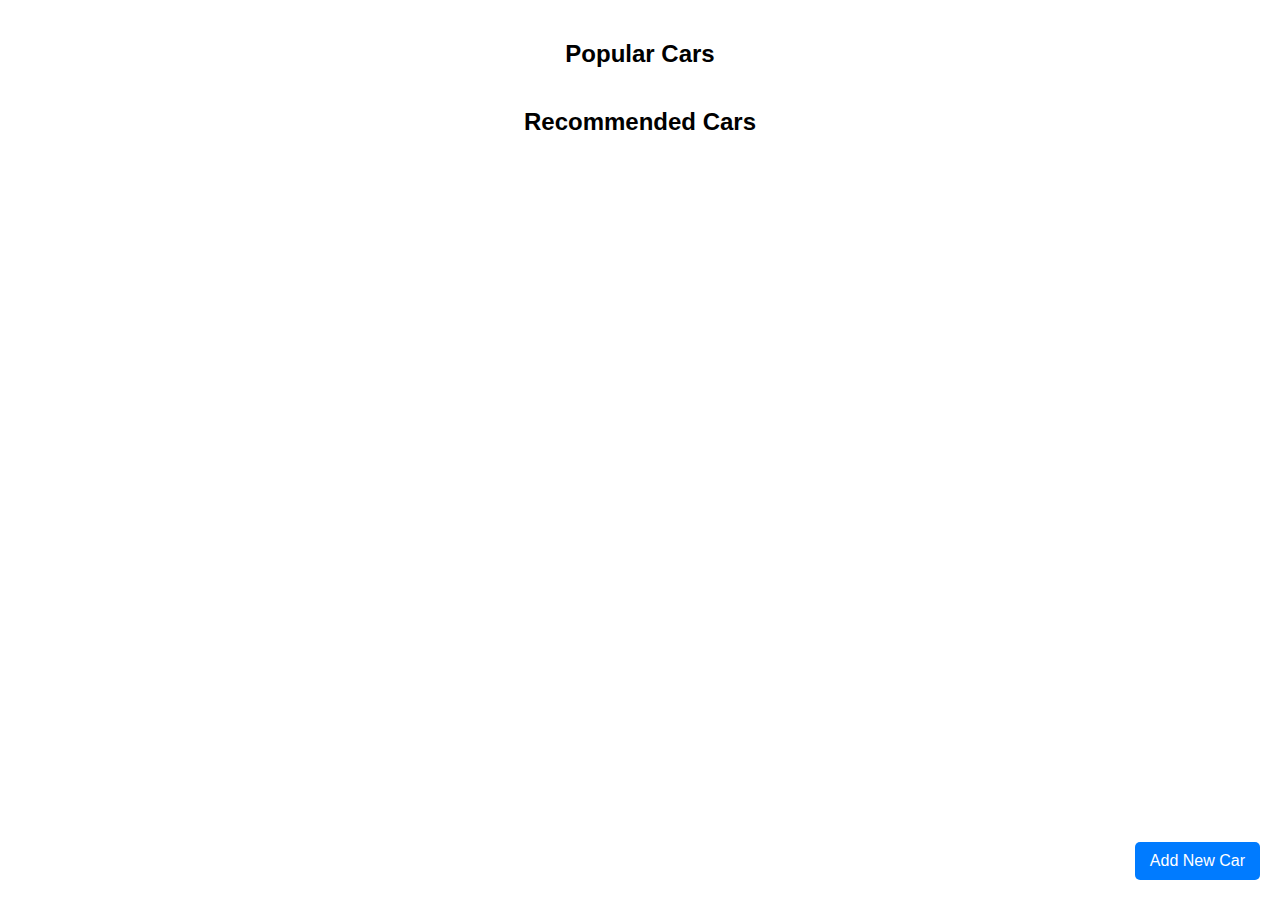
<file: index.html>
<!DOCTYPE html>
<html lang="en">
  <head>
    <meta charset="UTF-8" />
    <meta name="viewport" content="width=device-width, initial-scale=1.0" />
    <link rel="stylesheet" href="styles/style.css" />
    <title>Document</title>
  </head>
  <body>
    <div class="container">
      <h2>Popular Cars</h2>
      <div id="popularCars" class="card-container"></div>

      <h2>Recommended Cars</h2>
      <div id="recommendCars" class="card-container"></div>
    </div>

    <!-- Add new car a link, /pages/newCar.html with style -->

    <a
      href="pages/addcar.html"
      style="
        position: fixed;
        bottom: 20px;
        right: 20px;
        background: #007bff;
        color: white;
        padding: 10px 15px;
        border-radius: 5px;
        text-decoration: none;
      "
      >Add New Car</a
    >

    <script src="script.js"></script>
  </body>
</html>
</file>
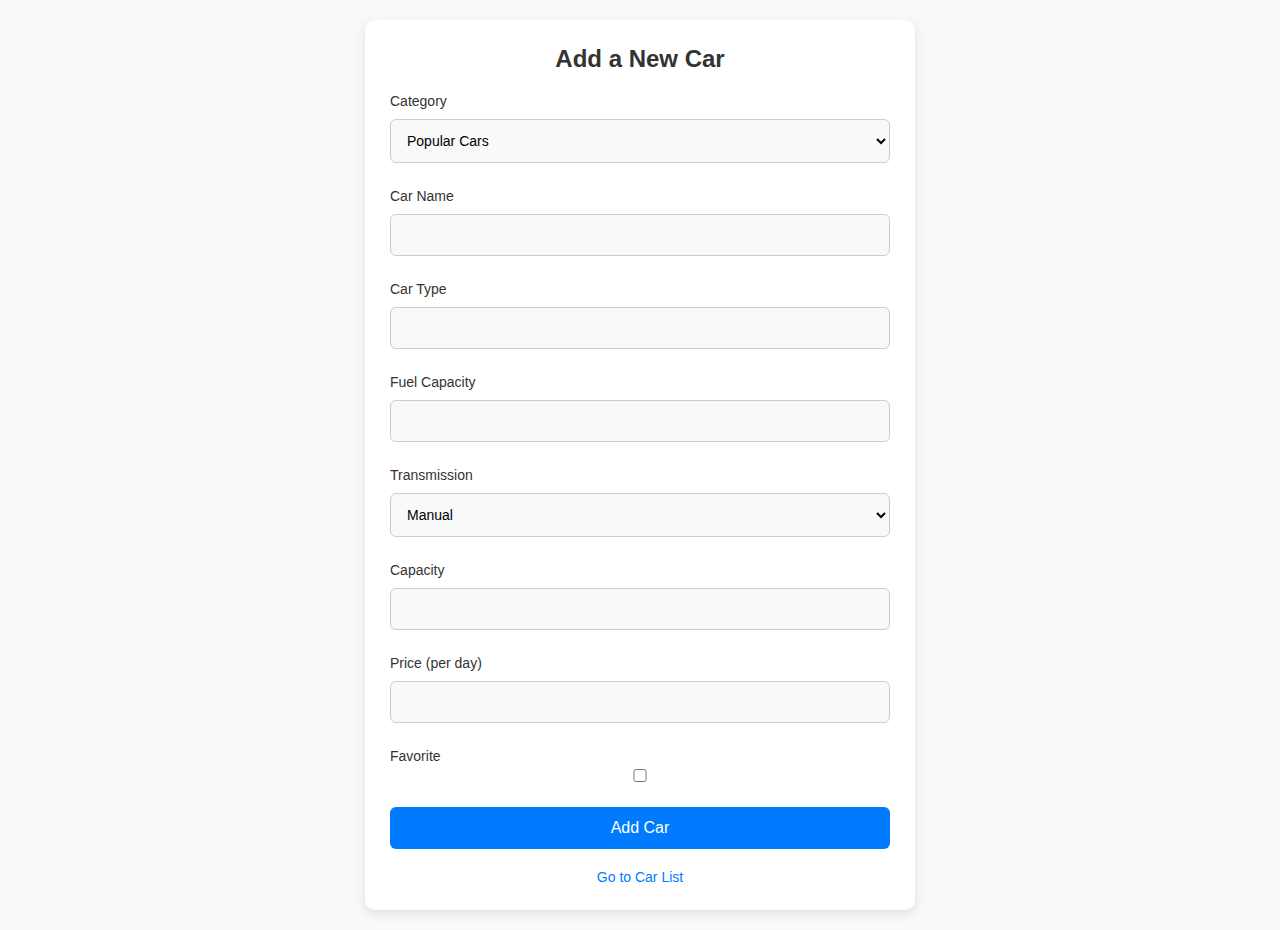
<file: pages/addcar.html>
<!DOCTYPE html>
<html lang="en">
  <head>
    <meta charset="UTF-8" />
    <meta name="viewport" content="width=device-width, initial-scale=1.0" />
    <link rel="stylesheet" href="../styles/addCar.css" />
    <title>Document</title>
  </head>
  <body>
    <div class="form-container">
      <h2>Add a New Car</h2>
      <form id="carForm">
        <div class="form-group">
          <label for="category">Category</label>
          <select id="category" name="category">
            <option value="popularCars">Popular Cars</option>
            <option value="recommendCars">Recommend Cars</option>
          </select>
          <span id="categoryError" class="error"></span>
        </div>

        <div class="form-group">
          <label for="name">Car Name</label>
          <input type="text" id="name" name="name" />

          <span id="nameError" class="error"></span>
        </div>

        <div class="form-group">
          <label for="type">Car Type</label>
          <input type="text" id="type" name="type" />
          <span id="typeError" class="error"></span>
        </div>

        <div class="form-group">
          <label for="fuel">Fuel Capacity</label>
          <input type="text" id="fuel" name="fuel" />
          <span id="fuelError" class="error"></span>
        </div>

        <div class="form-group">
          <label for="transmission">Transmission</label>
          <select id="transmission" name="transmission">
            <option value="Manual">Manual</option>
            <option value="Automatic">Automatic</option>
          </select>
          <span id="transmissionError" class="error"></span>
        </div>

        <div class="form-group">
          <label for="capacity">Capacity</label>

          <input type="text" id="capacity" name="capacity" />
          <span id="capacityError" class="error"></span>
        </div>

        <div class="form-group">
          <label for="price">Price (per day)</label>

          <input type="number" id="price" name="price" step="0.01" />
          <span id="priceError" class="error"></span>
        </div>

        <div class="form-group">
          <label for="favorite">Favorite</label>
          <input type="checkbox" id="favorite" name="favorite" />
          <span id="favoriteError" class="error"></span>
        </div>

        <button type="submit">Add Car</button>
      </form>
      <a
        href="../index.html"
        style="
          display: block;
          text-align: center;
          margin-top: 20px;
          color: #007bff;
          text-decoration: none;
        "
        >Go to Car List</a
      >
    </div>
    <script src="../js/addCar.js"></script>
  </body>
</html>
</file>
<file: styles/style.css>
body {
  font-family: Arial, sans-serif;
  display: flex;
  flex-direction: column;
  align-items: center;
  margin: 20px;
}
.container {
  width: 80%;
}
h2 {
  text-align: center;
}
.card-container {
  display: flex;
  flex-wrap: wrap;
  justify-content: center;
  gap: 20px;
}
.card {
  border: 1px solid #ccc;
  padding: 15px;
  width: 250px;
  text-align: center;
  border-radius: 10px;
  box-shadow: 2px 2px 10px rgba(0, 0, 0, 0.1);
}
.card img {
  width: 100%;
  height: auto;
  border-radius: 5px;
}
.favorite {
  font-size: 20px;
}
</file>
<file: styles/addCar.css>
:root {
  /* Color Palette */
  --primary-color: #007bff;
  --primary-color-hover: #0056b3;
  --secondary-color: #f8f9fa;
  --background-color: #ffffff;
  --border-color: #ccc;
  --error-color: #ff4d4d;
  --text-color: #333;
  --input-background: #f9f9f9;
  --focus-border-color: #007bff;
}

*,
*::before,
*::after {
  margin: 0;
  padding: 0;
  box-sizing: border-box;
}

body {
  font-family: "Arial", sans-serif;
  background-color: var(--secondary-color);
  display: flex;
  justify-content: center;
  align-items: center;
  min-height: 100vh;
  padding: 20px;
}

.form-container {
  background: var(--background-color);
  padding: 25px;
  border-radius: 10px;
  box-shadow: 0 4px 12px rgba(0, 0, 0, 0.1);
  width: 100%;
  max-width: 550px;
}

h2 {
  font-size: 24px;
  margin-bottom: 20px;
  text-align: center;
  color: var(--text-color);
}

.form-group {
  display: flex;
  flex-direction: column;
  margin-bottom: 20px;
}

label {
  font-size: 14px;
  color: var(--text-color);
  margin-bottom: 5px;
}

input[type="text"],
input[type="number"],
select {
  padding: 12px;
  font-size: 14px;
  border: 1px solid var(--border-color);
  border-radius: 6px;
  margin-top: 5px;
  background-color: var(--input-background);
  transition: border-color 0.3s ease;
}

input[type="text"]:focus,
input[type="number"]:focus,
select:focus {
  border-color: var(--focus-border-color);
  outline: none;
}

button {
  background-color: var(--primary-color);
  color: white;
  padding: 12px 20px;
  font-size: 16px;
  border: none;
  border-radius: 6px;
  cursor: pointer;
  width: 100%;
  transition: background-color 0.3s ease;
}

button:hover {
  background-color: var(--primary-color-hover);
}

.error {
  color: var(--error-color);
  font-size: 12px;
  margin-top: 5px;
}

a {
  display: block;
  text-align: center;
  margin-top: 25px;
  color: var(--primary-color);
  text-decoration: none;
  font-size: 14px;
}

a:hover {
  text-decoration: underline;
}
</file>
